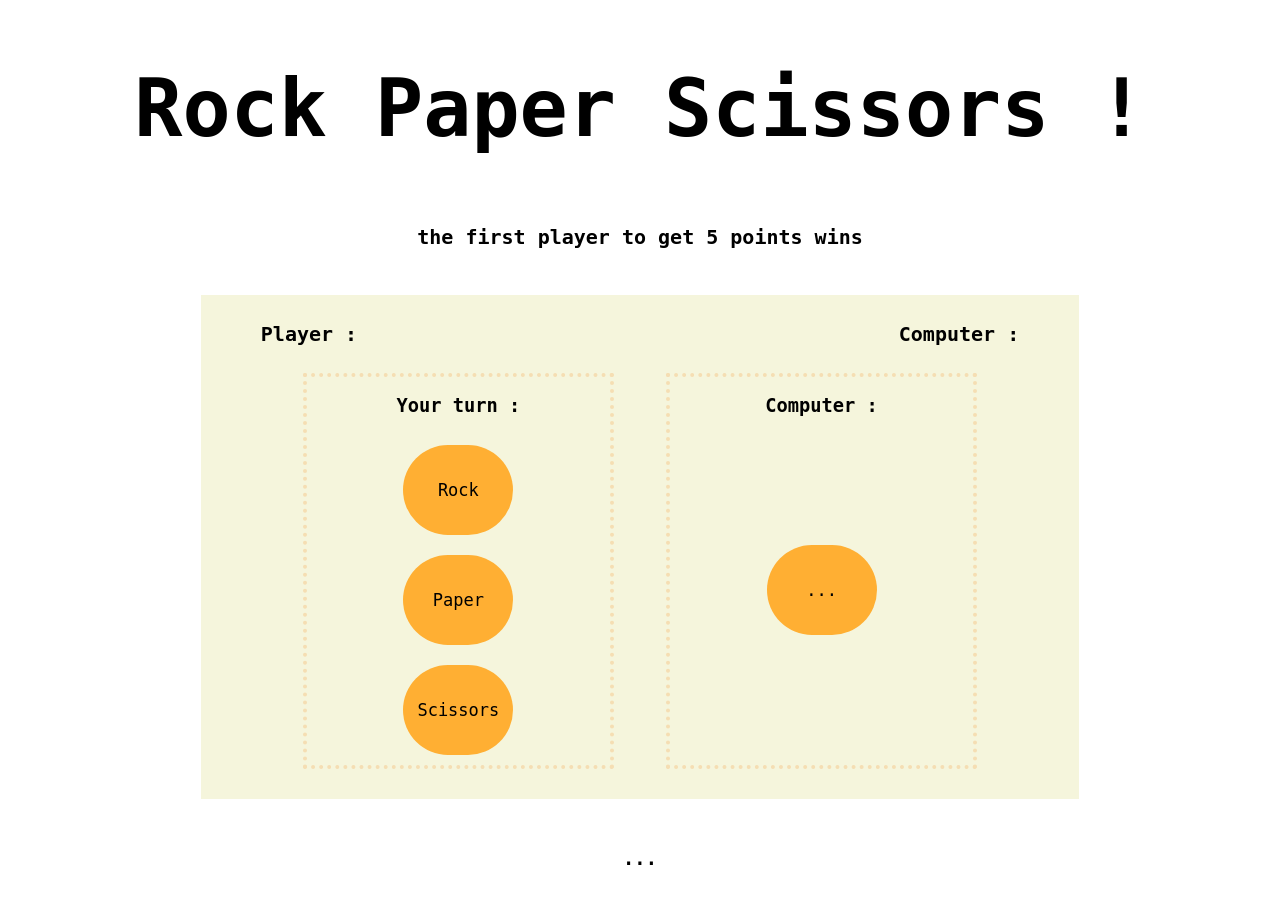
<file: index.html>
<!DOCTYPE html>
<html lang ="en">
    
    <head>
        <meta charset="UTF-8">
        <title>Rock Paper Scissors</title>
        <title>Ma page</title>
        <link href="style.css" rel="stylesheet">
        

    </head>
    <body>
        <div class="centered">
            <h1> Rock Paper Scissors !</h1>
        </div>
        <div>
            <h2>the first player to get 5 points wins</h2>
        </div>
        <div class="centered">
            <div class = "beigeDiv">
                <div class = "scoreDiv">
                    <h2 id = "playerScore" > Player : </h2>
                    <h2 id = "computerScore"> Computer : </h2>
                </div>
                <div class="centered playersDiv computerWidth">
                    <div class="grow">   
                        <h3> Your turn :</h3>
                        <div class="buttonStyle">
                            <button id="rockButton">Rock</button>
                            <button id="paperButton">Paper</button>
                            <button id="scissorsButton">Scissors</button>
                        </div>
                    </div>

                    <div class="grow">
                        <h3>Computer : </h3>
                        <div class="centered" style="height: 80%;">
                            <button>
                                <h4 id="computerChoice">...</h4>
                            </button>
                        </div>

                    </div>
                </div>
            </div>
        </div>


        <h3 id="roundResult"> ... </h3>
       

        

        <script src="main.js"></script>
    </body>
</html>
</file>
<file: style.css>
h1, h2, h3, h4, button {
    font-family: DejaVu Sans Mono, monospace;
    color : black;

}



h1, h2, h3, h4 {
    text-align: center;
}


h1 {
    font-size: 80px;
}

h2 {
    font-size: 20px;
}

h4{
    font-size: 17px;
    font-weight: 400;
}

.centered {
    display: flex;
    justify-content: center;
    align-items: center;
}

.beigeDiv {
    background-color: beige;
    padding : 10px 60px 20px 60px;
    margin: 30px;
    width : 60%;
}

.scoreDiv{
    display: flex;
    justify-content: space-between;
}

.playersDiv {
    justify-content: space-evenly;
    align-items: stretch;
}

.computerDiv{
    width: max-content;
}

.grow {
    margin: 10px;
    width: 40%;
    border :  4px dotted ;
    border-color: wheat;
}

.buttonStyle{

    display: flex;
    flex-direction: column;
    justify-content: space-around;
    align-items: center;
}

button {
    background-color: #FFAF33;
    margin : 10px;
    width : 110px;
    height: 90px;
    border-radius: 60px;
    border: 0px;
    font-size: 17px;
    
}
</file>
